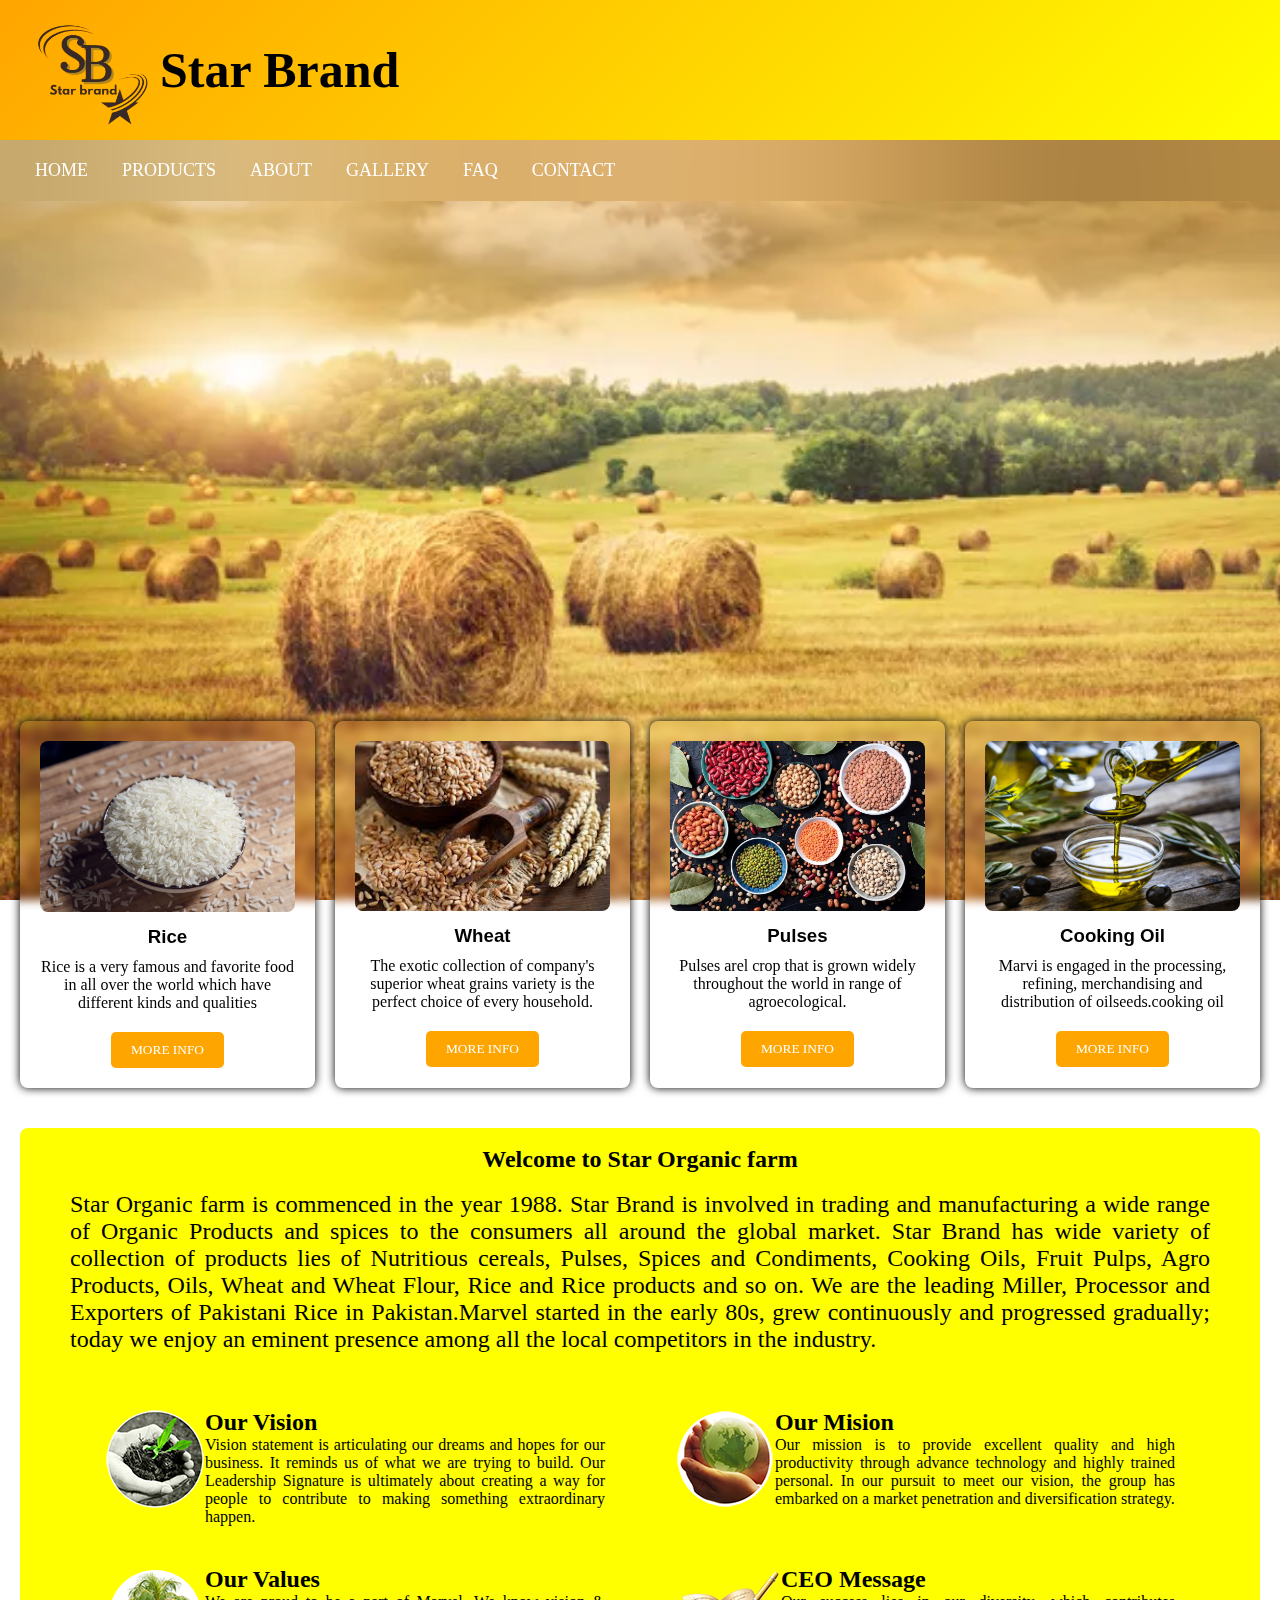
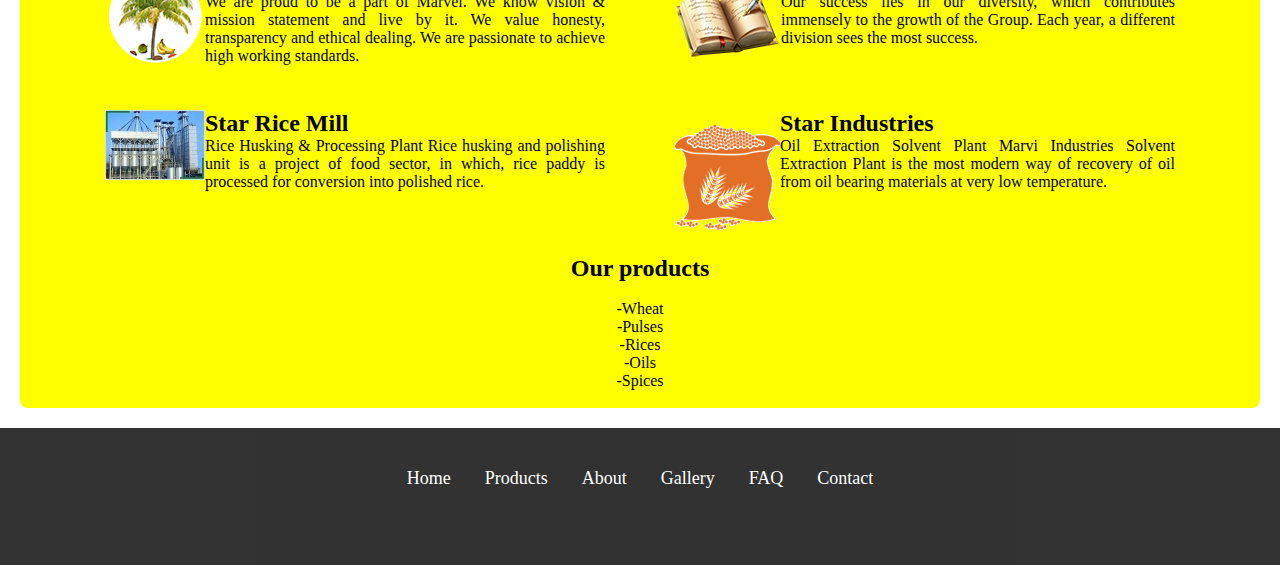
<file: star brand - Copy/index.html>
<!DOCTYPE html>
<html lang="en">

<head>
    <meta charset="UTF-8">
    <meta name="viewport" content="width=device-width, initial-scale=1.0">
    <title>Navbar with Logo</title>
    <link rel="stylesheet" href="styles.css">
</head>

<body>
    <!-- navbar start -->
    <header id="header">
        <nav class="navbar">
            <div class="logo">
                <img src="./img/WhatsApp_Image_2024-12-05_at_5.08.37_PM-removebg-preview.png" alt="logo"
                    class="logo-img">
                <span class="logo-name">Star Brand</span>
            </div>
            <div class="toggle-container">
                <input type="checkbox" id="toggle" class="toggle-input">
                <label for="toggle" id="toggle" class="toggle-label"></label>
            </div>
        </nav>
    </header>

    <!-- Sub navbar start -->
    <section class="sub-navbar">
        <div class="navbar-2">
            <a href="index.html">HOME</a>
            <div class="dropdown">
                <a href="product.html" id="prod-btn" onmouseover="onHover()" onmouseout="onHoverOut()"><span>PRODUCTS <i
                            class="fa-solid fa-caret-down"></i></span></a>
                <div class="dropdown-content">
                    <a href="dropdown/pulses.html">Pulses</a>
                    <a href="dropdown/spices.html">Spices</a>
                    <a href="dropdown/cooking oil.html">Cooking Oils</a>
                    <a href="dropdown/fruits.html">Fruit pulps</a>
                    <a href="dropdown/agro.html">Agro Products</a>
                    <a href="dropdown/wheats.html">Wheats</a>
                    <a href="dropdown/rice.html">Rise Products</a>
                    <a href="dropdown/cerals.html">Nutritious Cereals</a>
                </div>
            </div>
            <a href="about.html">ABOUT</a>
            <a href="gallery.html">GALLERY</a>
            <a href="faq.html">FAQ</a>
            <a href="contact.html">CONTACT</a>
        </div>
    </section>

    <!-- slider start -->

    <div class="slider-container">
        <div class="fade-slide">
            <img src="./img/Your paragraph text (7).png" alt="Our farm">
        </div>
        <div class="fade-slide">
            <img src="./img/Your paragraph text (4).png" alt="Leading Expoter">
        </div>
        <div class="fade-slide">
            <img src="./img/Your paragraph text (2).png" alt="Pulses">
        </div>
        <div class="fade-slide">
            <img src="./img/Your paragraph text (3).png" alt="Cone flour">
        </div>
        <div class="fade-slide">
            <img src="./img/Your paragraph text.png" alt="Fruit">
        </div>
        <div class="fade-slide">
            <img src="./img/Your paragraph text (5).png" alt="Cooking Oil">
        </div>
        <div class="fade-slide">
            <img src="./img/Your paragraph text (6).png" alt="Wheat">
        </div>
        <div class="fade-slide">
            <img src="./img/Your paragraph text (1).png" alt="Rice">
        </div>
    </div>

    <!-- Card start -->
    <div class="container">
        <div class="card">
            <img src="./img/GettyImages-1734160670-0157c2daf8e841d6a783b38aedc51aa8.jpg" alt="Rice">
            <h3>Rice</h3>
            <p>Rice is a very famous and favorite food in all over the world which have different kinds and qualities
            </p>
            <button class="btn">More info</button>
        </div>
        <div class="card">
            <img src="./img/images.jpg" alt="Wheat">
            <h3>Wheat</h3>
            <p>The exotic collection of company's superior wheat grains variety is the perfect choice of every
                household.</p>
            <button class="btn">More info</button>
        </div>
        <div class="card">
            <img src="./img/ImageForArticle_712_16449323718033258.webp" alt="Pulses">
            <h3>Pulses</h3>
            <p>
                Pulses arel crop that is grown widely throughout the world in range of agroecological.</p>
            <button class="btn">More info</button>
        </div>
        <div class="card">
            <img src="./img/gettyimages-1206682746.jpg" alt="Cooking Oil">
            <h3>Cooking Oil</h3>
            <p>Marvi is engaged in the processing, refining, merchandising and distribution of oilseeds.cooking oil</p>
            <button class="btn">More info</button>
        </div>
    </div>
    <section class="home-data">
        <br>
        <h2 class="home-h2-1">Welcome to Star Organic farm</h2>
        <br>
        <p class="home-p-1">Star Organic farm is commenced in the year 1988. Star Brand is involved in trading and
            manufacturing a wide
            range of Organic Products and spices to the consumers all around the global market. Star Brand has wide
            variety of collection of products lies of Nutritious cereals, Pulses, Spices and Condiments, Cooking Oils,
            Fruit Pulps, Agro Products, Oils, Wheat and Wheat Flour, Rice and Rice products and so on.

            We are the leading Miller, Processor and Exporters of Pakistani Rice in Pakistan.Marvel started in the early
            80s, grew continuously and progressed gradually; today we enjoy an eminent presence among all the local
            competitors in the industry.</p>
        <br><br>
        <div class="our-main">
            <div class="our-vision">
                <div class="our-vision-img">
                    <img src="img/Untitled-1.png" alt="Our Vision">
                </div>
                <div class="our-vision-data">
                    <h2>Our Vision</h2>
                    <p>Vision statement is articulating our dreams and hopes for our business. It reminds us of what
                        we are trying to build. Our Leadership Signature is ultimately about creating a way for
                        people to contribute to making something extraordinary happen.</p>
                </div>
            </div>
            <div class="our-mision">
                <div class="our-mision-img">
                    <img src="img/Untitled-2.png" alt="Our Mision">
                </div>
                <div class="our-mision-data">
                    <h2>Our Mision</h2>
                    <p>Our mission is to provide excellent quality and high productivity through advance technology
                        and
                        highly
                        trained personal. In our pursuit to meet our vision, the group has embarked on a market
                        penetration
                        and
                        diversification strategy.</p>
                </div>
            </div>
        </div>
        <div class="our-main">
            <div class="our-vision">
                <div class="our-vision-img">
                    <img src="img/Untitled-3.png" alt="coconut tree">
                </div>
                <div class="our-vision-data">
                    <h2>Our Values</h2>
                    <p>We are proud to be a part of Marvel. We know vision & mission statement and live by it. We value
                        honesty, transparency and ethical dealing. We are passionate to achieve high working standards.
                    </p>
                </div>
            </div>
            <div class="our-mision">
                <div class="our-mision-img">
                    <img src="img/Creative-Writing.png" alt="open book">
                </div>
                <div class="our-mision-data">
                    <h2>CEO Message</h2>
                    <p>Our success lies in our diversity, which contributes immensely to the growth of the Group. Each
                        year, a different division sees the most success.</p>
                </div>
            </div>
        </div>
        <div class="our-main">
            <div class="our-vision">
                <div class="our-vision-img">
                    <img src="img/rice mills.jpg" alt="rice mill">
                </div>
                <div class="our-vision-data">
                    <h2>Star Rice Mill</h2>
                    <p>Rice Husking & Processing Plant
                        Rice husking and polishing unit is a project of food sector, in which, rice paddy is processed
                        for conversion into polished rice.</p>
                </div>
            </div>
            <div class="our-mision">
                <div class="our-mision-img">
                    <img src="img/bori.gif" alt="flour">
                </div>
                <div class="our-mision-data">
                    <h2>Star Industries</h2>
                    <p>Oil Extraction Solvent Plant
                        Marvi Industries Solvent Extraction Plant is the most modern way of recovery of oil from oil
                        bearing materials at very low temperature.
                    </p>
                </div>
            </div>
        </div>
        <div class="home-product">
            <h2>Our products</h2>
            <p>&nbsp;</p>
            <p>-Wheat</p>
            <p>-Pulses</p>
            <p>-Rices</p>
            <p>-Oils</p>
            <p>-Spices</p>
            <p>&nbsp;</p>
        </div>
    </section>
    <!--Footer start  -->
    <footer class="footer">
        <div class="footer-links">
            <a href="index.html" class="footer-link">Home</a>
            <a href="product.html" class="footer-link">Products</a>
            <a href="about.html" class="footer-link">About</a>
            <a href="gallery.html" class="footer-link">Gallery</a>
            <a href="faq.html" class="footer-link">FAQ</a>
            <a href="contact.html" class="footer-link">Contact</a>
        </div>
        <p class="footer-text">© Copyright 1988-2024, Star Organic Farm. Star Brand is a registered trademark. All
            rights reserved
        </p>
    </footer>

    <script src="./script.js"></script>
</body>

</html>
</file>
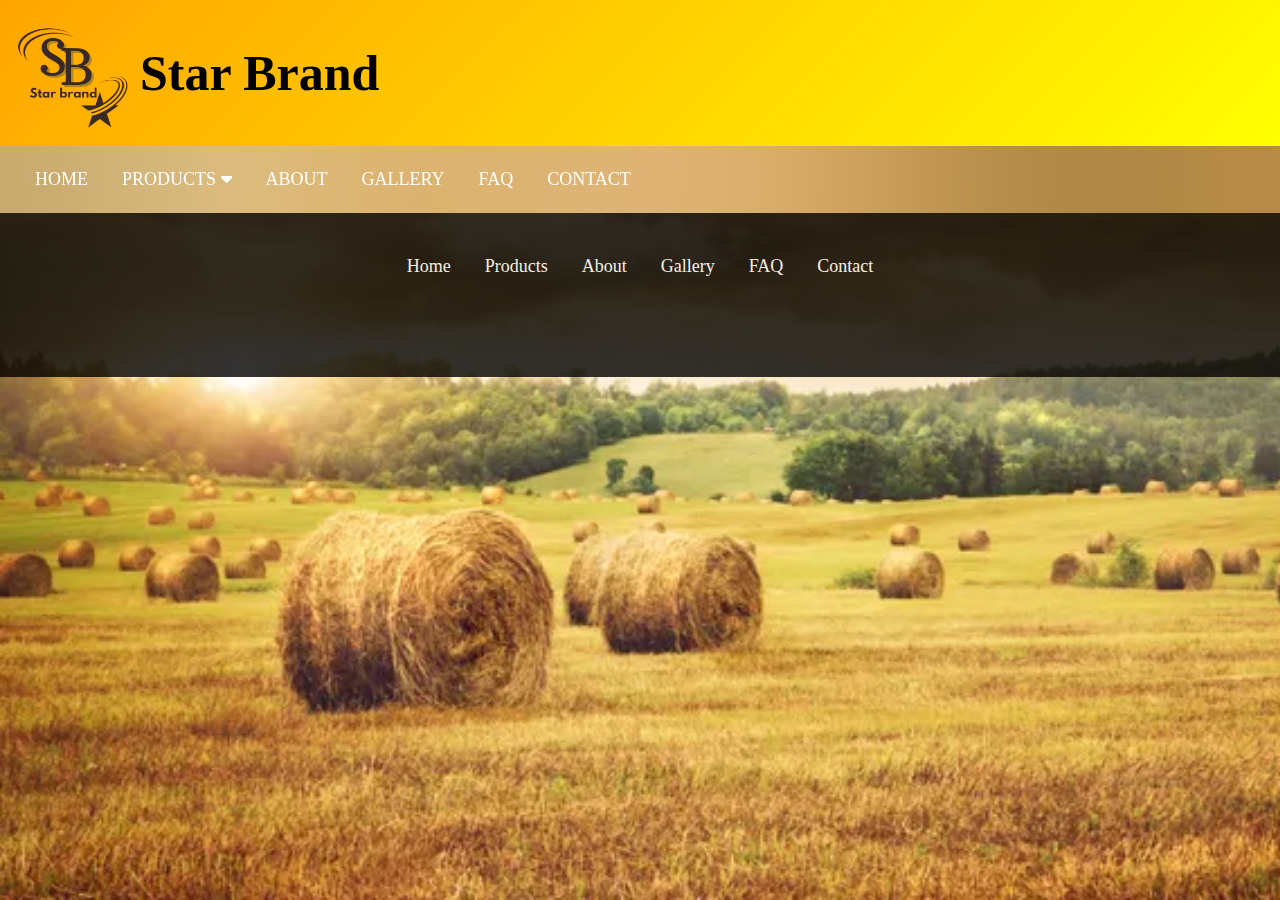
<file: star brand - Copy/about.html>
<!doctype html>
<html lang="en">

<head>
  <meta charset="utf-8">
  <meta name="viewport" content="width=device-width, initial-scale=1">
  <title>Bootstrap demo</title>
  <link rel="stylesheet" href="styles.css">
  <link href="https://cdn.jsdelivr.net/npm/bootstrap@5.3.3/dist/css/bootstrap.min.css" rel="stylesheet"
    integrity="sha384-QWTKZyjpPEjISv5WaRU9OFeRpok6YctnYmDr5pNlyT2bRjXh0JMhjY6hW+ALEwIH" crossorigin="anonymous">
  <link rel="stylesheet" href="https://cdnjs.cloudflare.com/ajax/libs/font-awesome/6.7.2/css/all.min.css"
    integrity="sha512-Evv84Mr4kqVGRNSgIGL/F/aIDqQb7xQ2vcrdIwxfjThSH8CSR7PBEakCr51Ck+w+/U6swU2Im1vVX0SVk9ABhg=="
    crossorigin="anonymous" referrerpolicy="no-referrer" />
</head>

<body>
  <div class="main-container">
    <!-- navbar start -->
    <header id="header">
      <nav class="navbar">
        <div class="logo">
          <img src="./img/WhatsApp_Image_2024-12-05_at_5.08.37_PM-removebg-preview.png" alt="logo" class="logo-img">
          <span class="logo-name">Star Brand</span>
        </div>
      </nav>
    </header>

    <!-- Sub navbar start -->
    <section class="sub-navbar">
      <div class="navbar-2">
        <a href="index.html">HOME</a>
        <div class="dropdown">
          <a href="product.html" id="prod-btn" onmouseover="onHover()" onmouseout="onHoverOut()"><span>PRODUCTS <i
                class="fa-solid fa-caret-down"></i></span></a>
          <div class="dropdown-content">
            <a href="dropdown/pulses.html">Pulses</a>
            <a href="dropdown/spices.html">Spices</a>
            <a href="dropdown/cooking oil.html">Cooking Oils</a>
            <a href="dropdown/fruits.html">Fruit pulps</a>
            <a href="dropdown/agro.html">Agro Products</a>
            <a href="dropdown/wheats.html">Wheats</a>
            <a href="dropdown/rice.html">Rise Products</a>
            <a href="dropdown/cerals.html">Nutritious Cereals</a>
          </div>
        </div>
        <a href="about.html">ABOUT</a>
        <a href="gallery.html">GALLERY</a>
        <a href="faq.html">FAQ</a>
        <a href="contact.html">CONTACT</a>
      </div>
    </section>

    <!--Footer start  -->
    <footer class="footer">
      <div class="footer-links">
        <a href="index.html" class="footer-link">Home</a>
        <a href="product.html" class="footer-link">Products</a>
        <a href="about.html" class="footer-link">About</a>
        <a href="gallery.html" class="footer-link">Gallery</a>
        <a href="faq.html" class="footer-link">FAQ</a>
        <a href="contact.html" class="footer-link">Contact</a>
      </div>
      <p class="footer-text">© Copyright 1988-2024, Star Organic Farm. Star Brand is a registered trademark. All rights
        reserved
      </p>
    </footer>

    <script src="./script.js"></script>
</body>

</html>
</file>
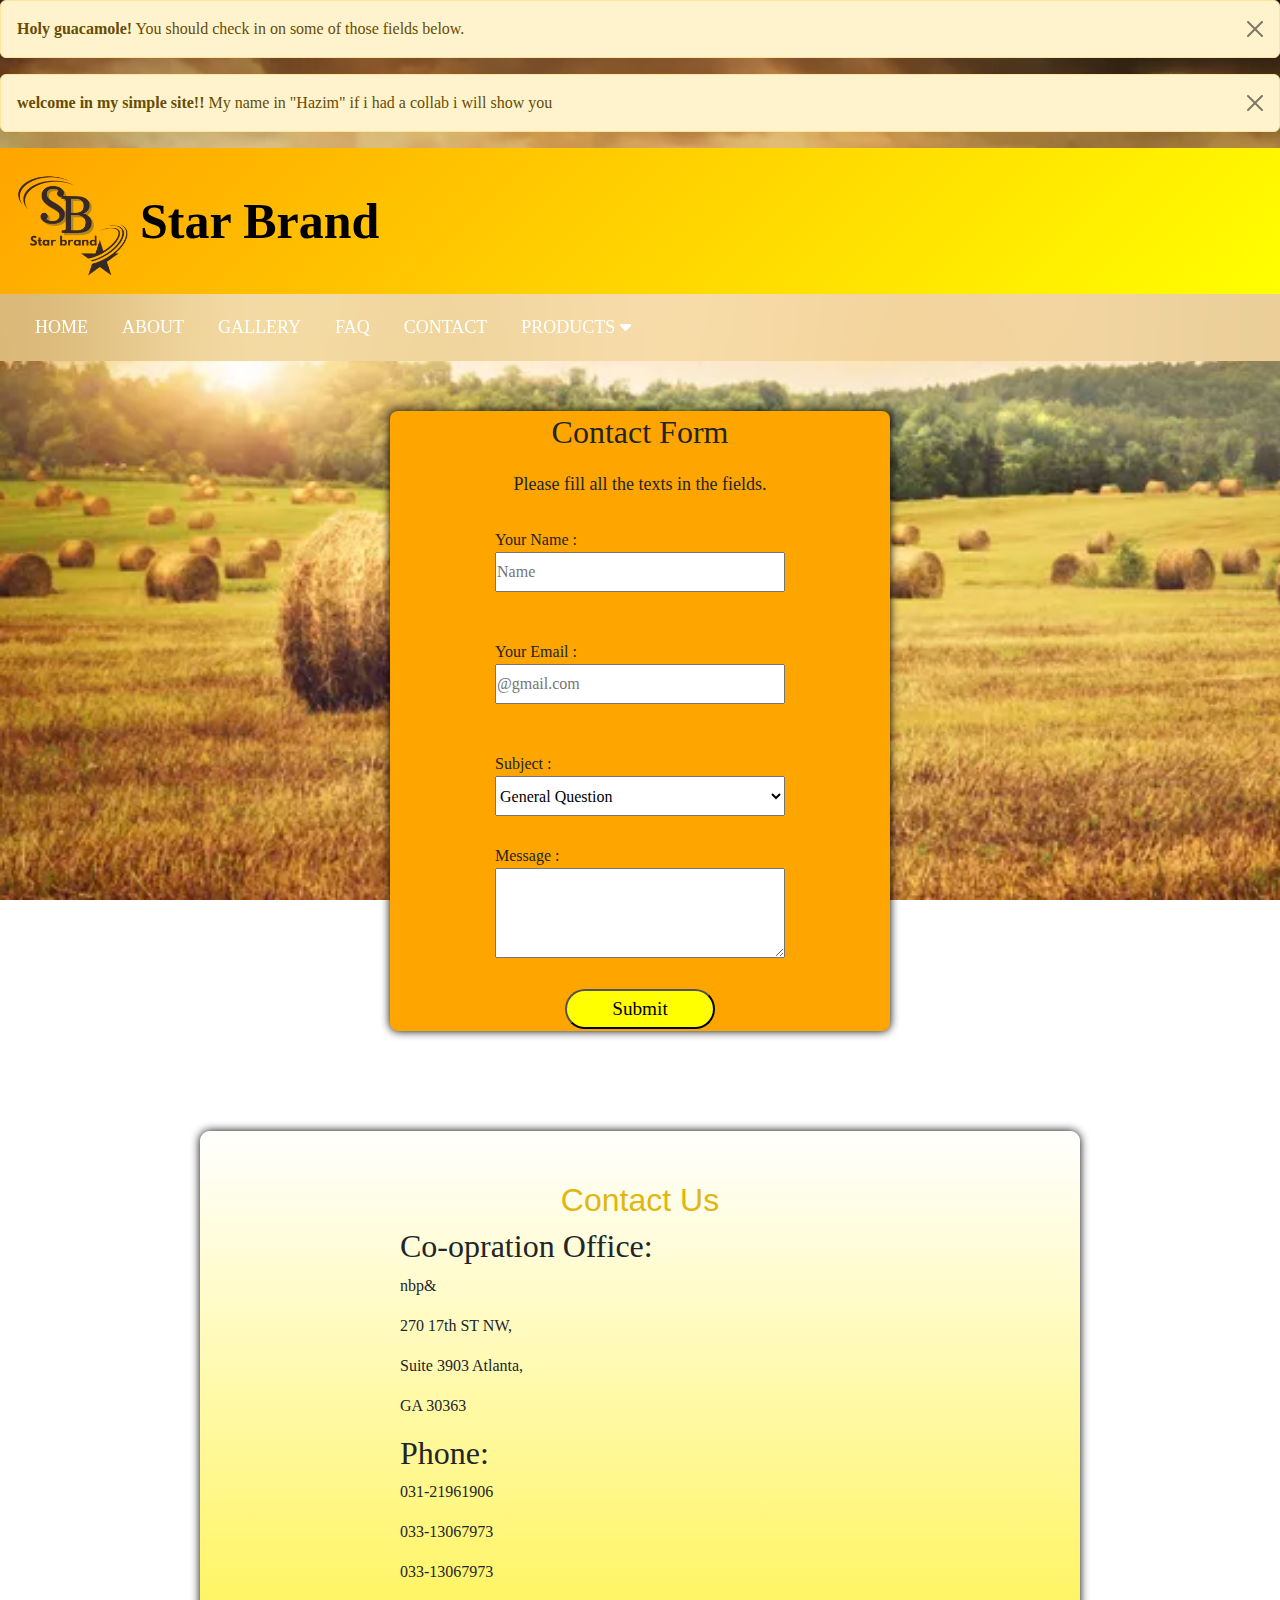
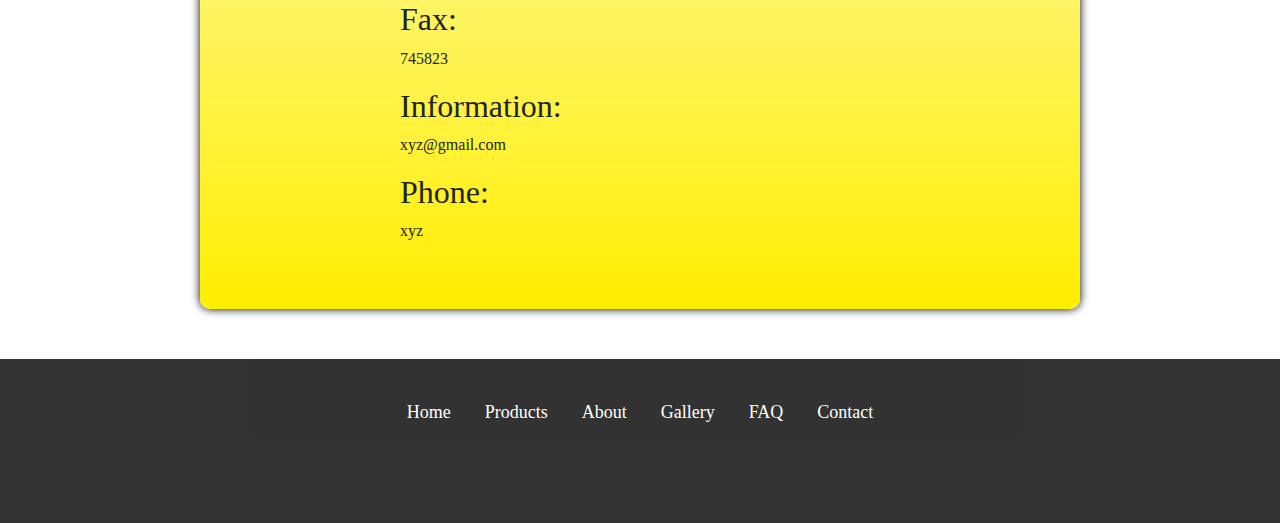
<file: star brand - Copy/contact.html>
<!DOCTYPE html>
<html lang="en">

<head>
  <meta charset="UTF-8">
  <meta name="viewport" content="width=device-width, initial-scale=1.0">
  <title>Navbar with Logo</title>
  <link rel="stylesheet" href="styles.css">
  <link href="https://cdn.jsdelivr.net/npm/bootstrap@5.3.3/dist/css/bootstrap.min.css" rel="stylesheet" integrity="sha384-QWTKZyjpPEjISv5WaRU9OFeRpok6YctnYmDr5pNlyT2bRjXh0JMhjY6hW+ALEwIH" crossorigin="anonymous">
  <link rel="stylesheet" href="https://cdnjs.cloudflare.com/ajax/libs/font-awesome/6.7.2/css/all.min.css"
    integrity="sha512-Evv84Mr4kqVGRNSgIGL/F/aIDqQb7xQ2vcrdIwxfjThSH8CSR7PBEakCr51Ck+w+/U6swU2Im1vVX0SVk9ABhg=="
    crossorigin="anonymous" referrerpolicy="no-referrer" />
</head>


<div
  class="alert alert-warning alert-dismissible fade show"
  role="alert"
>
  <button
    type="button"
    class="btn-close"
    data-bs-dismiss="alert"
    aria-label="Close"
  ></button>

  <strong>Holy guacamole!</strong> You should check in on some of
  those fields below.
</div>


<div class="alert alert-warning alert-dismissible fade show" role="alert">
  <button type="button" class="btn-close" data-bs-dismiss="alert" aria-label="Close"></button>

  <strong>welcome in my simple site!!</strong>

  My name in "Hazim" if i had a collab i will show you
</div>

<body>
  <!-- navbar start -->
  <header id="header">
    <nav class="navbar">
      <div class="logo">
        <img src="./img/WhatsApp_Image_2024-12-05_at_5.08.37_PM-removebg-preview.png" alt="logo" class="logo-img">
        <span class="logo-name">Star Brand</span>
      </div>
      <div class="toggle-container">
        <input type="checkbox" id="toggle" class="toggle-input">
        <label for="toggle" id="toggle" class="toggle-label"></label>
      </div>
    </nav>
  </header>

  <!-- Sub navbar start -->
  <section class="sub-navbar">
    <div class="navbar-2">
      <a href="index.html">HOME</a>
      <a href="about.html">ABOUT</a>
      <a href="gallery.html">GALLERY</a>
      <a href="faq.html">FAQ</a>
      <a href="contact.html">CONTACT</a>
      <div class="dropdown">
        <a href="product.html" id="prod-btn" onmouseover="onHover()" onmouseout="onHoverOut()"><span>PRODUCTS <i
              class="fa-solid fa-caret-down"></i></span></a>
        <div class="dropdown-content">
          <a href="cooking oil.html">Cooking Oils</a>
          <a href="dry fruit.html">Dry Fruits</a>
          <a href="agro.html">Agro Products</a>
          <a href="rice.html">Rise Products</a>
          <a href="cereals.html">Nutritious Cereals</a>
          <a href="fruit.html">Fruits</a>
          <a href="pulses.html">Pulses</a>
          <a href="spices.html">Spices</a>
          <a href="wheat.html">Wheats</a>
          <a href="condiments.html">Condiments</a>
          <a href="flour.html">Flour</a>
          <a href="oil.html">Oils</a>
        </div>
      </div>
    </div>
  </section>








  <!--contact start-->
  <section class="main-contact-work">
    <section class="contact-work">
      <div class="form-name">
        <div class="contact-input">
          <div class="contact-heading">
            <h1 class="head">Contact Form</h1>
            <p>Please fill all the texts in the fields.
            </p>
          </div>
          <div class="cont-form">
            <form>
              <div class="names">
                <label for="">Your Name :</label>
                <input type="" placeholder="Name" name="" id="">
              </div>
              <br><br>
              <div class="gmails">
                <label for="">Your Email :</label>
                <input type="email" required placeholder="@gmail.com">
              </div>
              <br><br>
              <div class="subjects">
                <label for="">Subject :</label>
                <select id="information">
                  <option value="General Question">General Question</option>
                  <option value="Personal Question">Personal Question</option>
                  <option value="Information">Information</option>
                </select>
                <br><br>
              </div>
              <div class="messages">
                <label for="">Message :</label>
                <textarea name="" id=""></textarea>
              </div>
              <br>
              <div class="submit">
                <button type="submit">Submit</button>
              </div>
            </form>
          </div>
        </div>
      </div>
    </section>
  </section>


  <section class="section-contact-us">
    <h1>Contact Us</h1>
    <div class="contact-main">
      <div class="contact-us">
        <h2>Co-opration Office:</h2>
        <p>nbp&</p>
        <p>270 17th ST NW,</p>
        <p>Suite 3903 Atlanta,</p>
        <p>GA 30363</p>

        <h2>Phone:</h2>
        <p>031-21961906</p>
        <p>033-13067973</p>
        <p>033-13067973</p>

        <h2>Fax:</h2>
        <p>745823</p>

        <h2>Information:</h2>
        <p>xyz@gmail.com</p>

        <h2>Phone:</h2>
        <p>xyz </p>
      </div>
      <div class="mapswrapper"><iframe loading="lazy" allowfullscreen
          src="https://www.google.com/maps/embed/v1/place?key=AIzaSyBFw0Qbyq9zTFTd-tUY6dZWTgaQzuU17R8&q=aptech%20metro%20star%20gate&zoom=10&maptype=roadmap"></iframe><a
          href="https://taxinstructions.net/form-1040/"> 1040 instructions</a>
      </div>
    </div>
  </section>
  <!--contact end-->

  <!--Footer start  -->
  <footer class="footer">
    <div class="footer-links">
      <a href="index.html" class="footer-link">Home</a>
      <a href="product.html" class="footer-link">Products</a>
      <a href="about.html" class="footer-link">About</a>
      <a href="gallery.html" class="footer-link">Gallery</a>
      <a href="faq.html" class="footer-link">FAQ</a>
      <a href="contact.html" class="footer-link">Contact</a>
    </div>
    <p class="footer-text">© Copyright 1988-2024, Star Organic Farm. Star Brand is a registered trademark. All rights
      reserved
    </p>
  </footer>

  <script src="./script.js"></script>
  <script src="https://cdn.jsdelivr.net/npm/bootstrap@5.3.3/dist/js/bootstrap.bundle.min.js" integrity="sha384-YvpcrYf0tY3lHB60NNkmXc5s9fDVZLESaAA55NDzOxhy9GkcIdslK1eN7N6jIeHz" crossorigin="anonymous"></script>
</body>

</html>
</file>
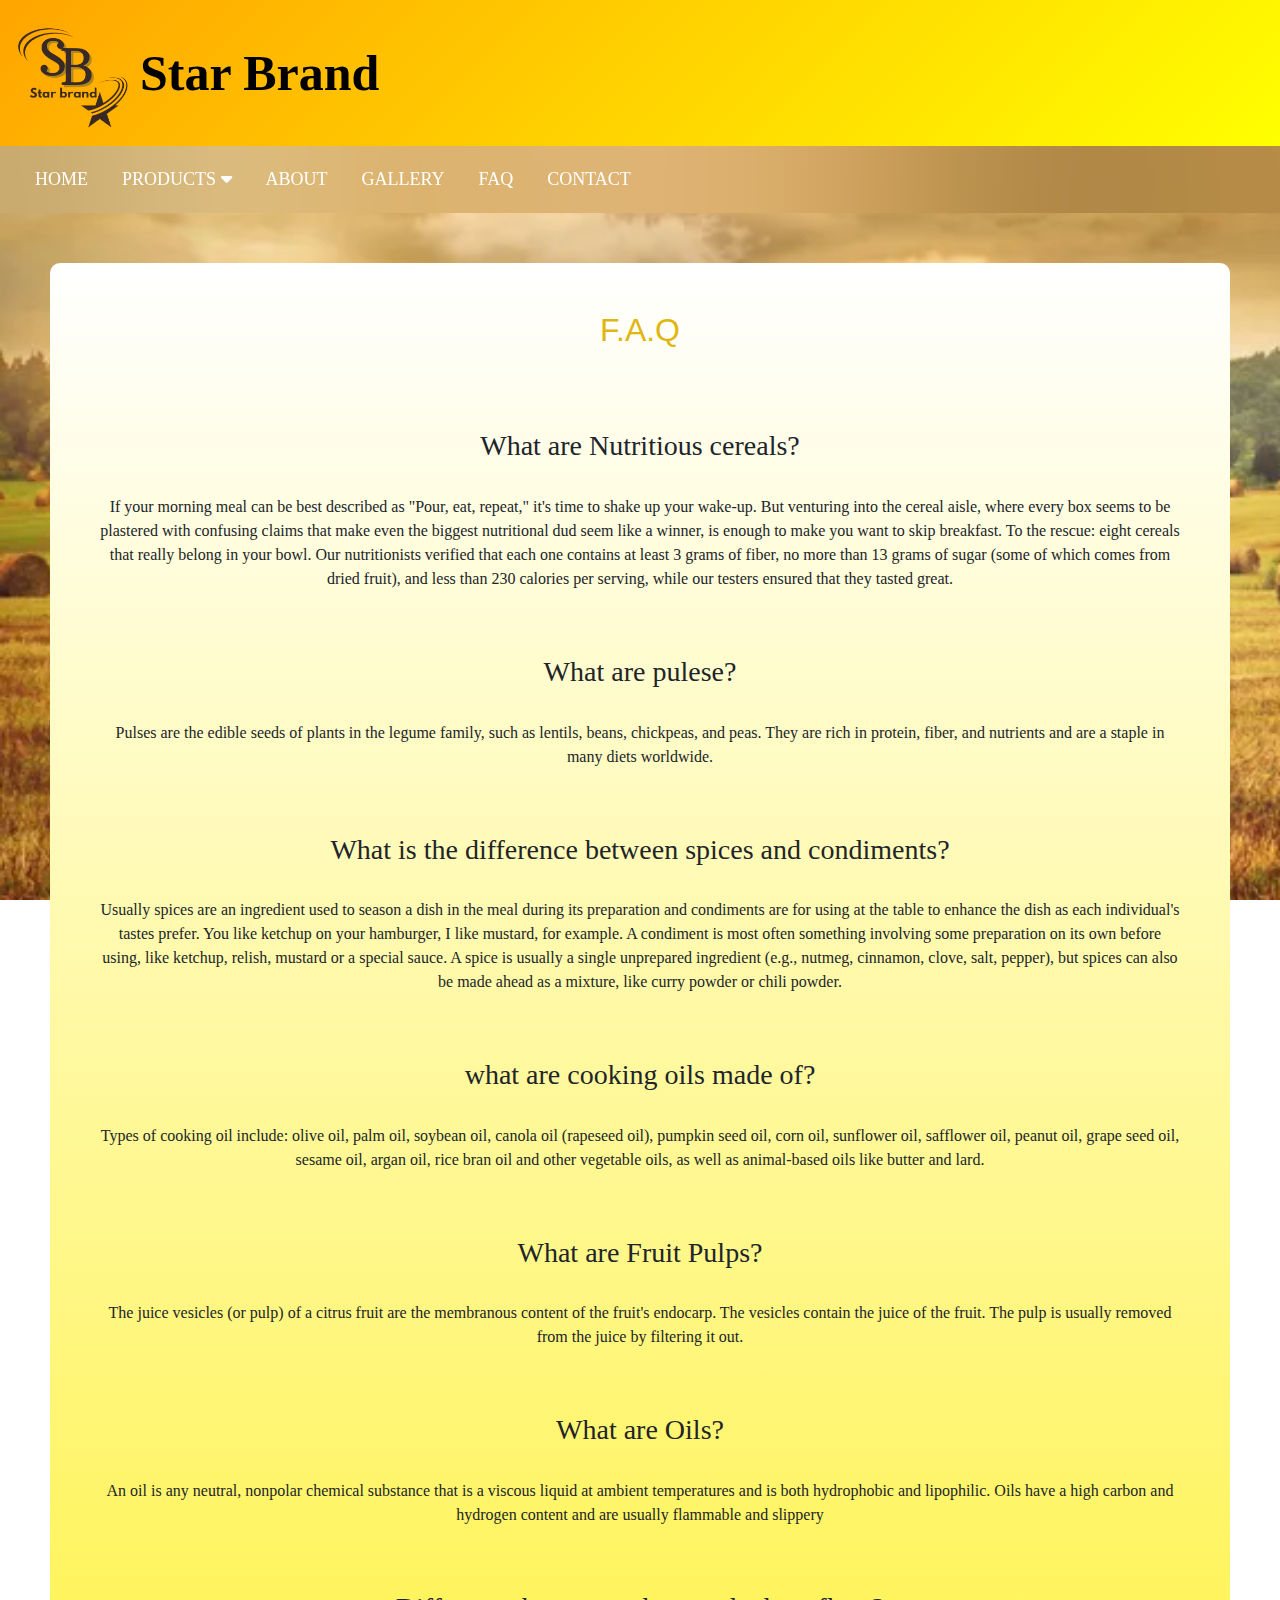
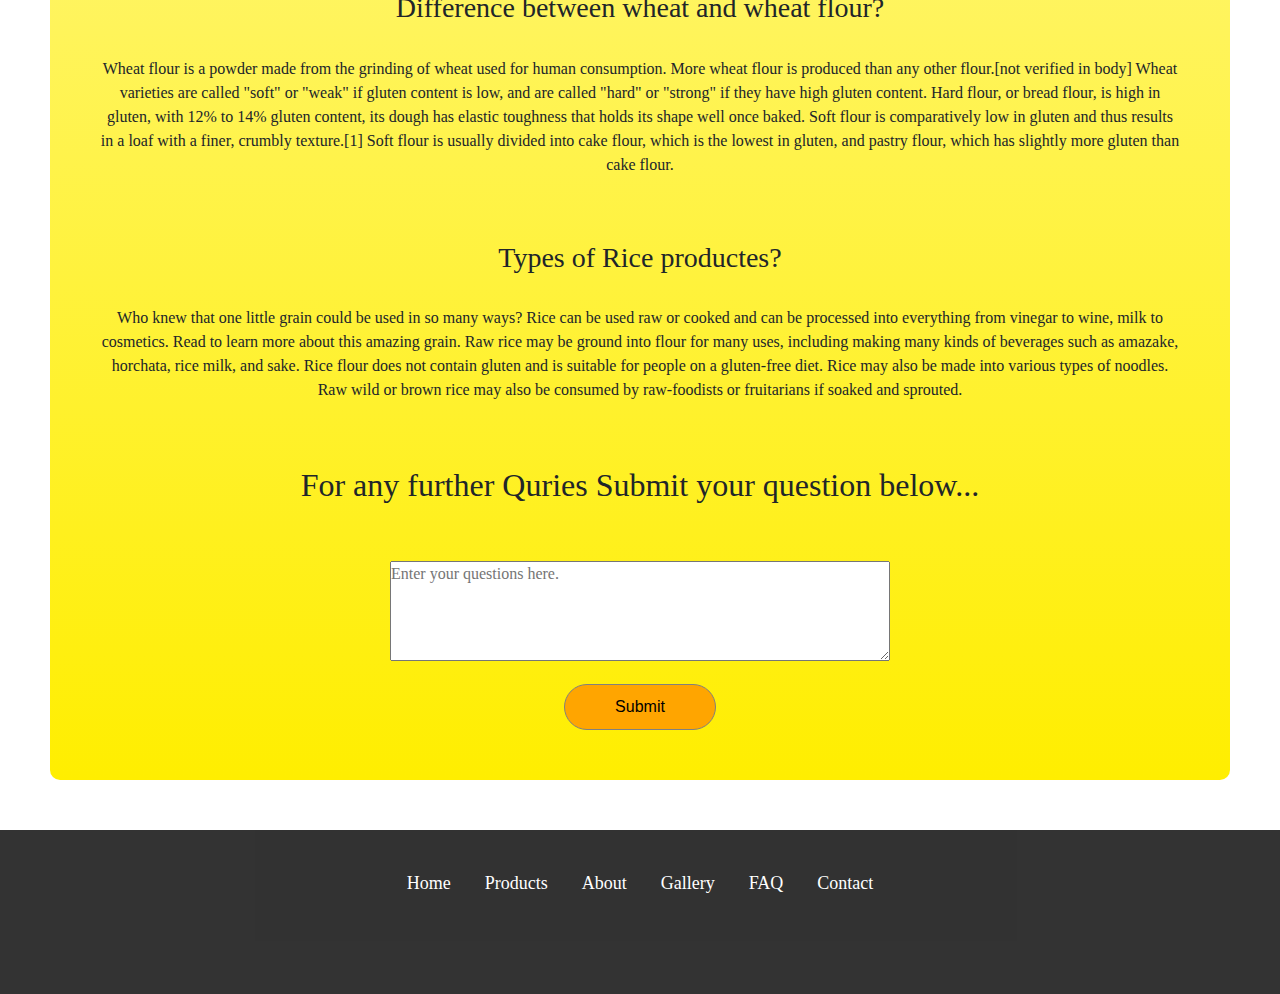
<file: star brand - Copy/faq.html>
<!doctype html>
<html lang="en">

<head>
  <meta charset="utf-8">
  <meta name="viewport" content="width=device-width, initial-scale=1">
  <title>Bootstrap demo</title>
  <link rel="stylesheet" href="styles.css">
  <link href="https://cdn.jsdelivr.net/npm/bootstrap@5.3.3/dist/css/bootstrap.min.css" rel="stylesheet"
    integrity="sha384-QWTKZyjpPEjISv5WaRU9OFeRpok6YctnYmDr5pNlyT2bRjXh0JMhjY6hW+ALEwIH" crossorigin="anonymous">
  <link rel="stylesheet" href="https://cdnjs.cloudflare.com/ajax/libs/font-awesome/6.7.2/css/all.min.css"
    integrity="sha512-Evv84Mr4kqVGRNSgIGL/F/aIDqQb7xQ2vcrdIwxfjThSH8CSR7PBEakCr51Ck+w+/U6swU2Im1vVX0SVk9ABhg=="
    crossorigin="anonymous" referrerpolicy="no-referrer" />
</head>

<body>
  <div class="main-container">
    <!-- navbar start -->
    <header id="header">
      <nav class="navbar">
        <div class="logo">
          <img src="./img/WhatsApp_Image_2024-12-05_at_5.08.37_PM-removebg-preview.png" alt="logo" class="logo-img">
          <span class="logo-name">Star Brand</span>
        </div>
      </nav>
    </header>

    <!-- Sub navbar start -->
    <section class="sub-navbar">
      <div class="navbar-2">
        <a href="index.html">HOME</a>
        <div class="dropdown">
          <a href="product.html" id="prod-btn" onmouseover="onHover()" onmouseout="onHoverOut()"><span>PRODUCTS <i
                class="fa-solid fa-caret-down"></i></span></a>
          <div class="dropdown-content">
            <a href="dropdown/pulses.html">Pulses</a>
            <a href="dropdown/spices.html">Spices</a>
            <a href="dropdown/cooking oil.html">Cooking Oils</a>
            <a href="dropdown/fruits.html">Fruit pulps</a>
            <a href="dropdown/agro.html">Agro Products</a>
            <a href="dropdown/wheats.html">Wheats</a>
            <a href="dropdown/rice.html">Rise Products</a>
            <a href="dropdown/cerals.html">Nutritious Cereals</a>
          </div>
        </div>
        <a href="about.html">ABOUT</a>
        <a href="gallery.html">GALLERY</a>
        <a href="faq.html">FAQ</a>
        <a href="contact.html">CONTACT</a>
      </div>
    </section>
    <section class="sectionFAQ">
      <br>
      <br>
      <h1 class="h1FAQ">F.A.Q</h1>
      <br><br><br>
      <h3>What are Nutritious cereals?</h3>
      <br>
      <p class="p1">If your morning meal can be best described as "Pour, eat, repeat," it's time to shake up your
        wake-up. But
        venturing into the cereal aisle, where every box seems to be plastered with confusing claims that make even the
        biggest nutritional dud seem like a winner, is enough to make you want to skip breakfast. To the rescue: eight
        cereals that really belong in your bowl. Our nutritionists verified that each one contains at least 3 grams of
        fiber, no more than 13 grams of sugar (some of which comes from dried fruit), and less than 230 calories per
        serving, while our testers ensured that they tasted great.</p>
      <br><br>
      <h3>What are pulese?</h3>
      <br>
      <p class="p1">Pulses are the edible seeds of plants in the legume family, such as lentils, beans, chickpeas, and
        peas. They
        are rich in protein, fiber, and nutrients and are a staple in many diets worldwide.</p>
      <br><br>
      <h3>What is the difference between spices and condiments?</h3>
      <br>
      <p class="p1"> Usually spices are an ingredient used to season a dish in the meal during its preparation and
        condiments are
        for using at the table to enhance the dish as each individual's tastes prefer. You like ketchup on your
        hamburger, I like mustard, for example. A condiment is most often something involving some preparation on its
        own before using, like ketchup, relish, mustard or a special sauce. A spice is usually a single unprepared
        ingredient (e.g., nutmeg, cinnamon, clove, salt, pepper), but spices can also be made ahead as a mixture, like
        curry powder or chili powder.</p>
      <br><br>
      <h3>what are cooking oils made of?</h3>
      <br>
      <p class="p1">Types of cooking oil include: olive oil, palm oil, soybean oil, canola oil (rapeseed oil), pumpkin
        seed oil,
        corn oil, sunflower oil, safflower oil, peanut oil, grape seed oil, sesame oil, argan oil, rice bran oil and
        other vegetable oils, as well as animal-based oils like butter and lard.</p>
      <br><br>
      <h3>What are Fruit Pulps?</h3>
      <br>
      <p class="p1">The juice vesicles (or pulp) of a citrus fruit are the membranous content of the fruit's endocarp.
        The vesicles
        contain the juice of the fruit. The pulp is usually removed from the juice by filtering it out.
      </p>
      <br><br>
      <h3>What are Oils?</h3>
      <br>
      <p class="p1">An oil is any neutral, nonpolar chemical substance that is a viscous liquid at ambient temperatures
        and is both hydrophobic and lipophilic. Oils have a high carbon and hydrogen content and are usually flammable
        and slippery</p>
      <br><br>
      <h3>Difference between wheat and wheat flour?</h3>
      <br>
      <p class="p1">Wheat flour is a powder made from the grinding of wheat used for human consumption. More wheat flour
        is produced than any other flour.[not verified in body] Wheat varieties are called "soft" or "weak" if gluten
        content is low, and are called "hard" or "strong" if they have high gluten content. Hard flour, or bread flour,
        is high in gluten, with 12% to 14% gluten content, its dough has elastic toughness that holds its shape well
        once baked. Soft flour is comparatively low in gluten and thus results in a loaf with a finer, crumbly
        texture.[1] Soft flour is usually divided into cake flour, which is the lowest in gluten, and pastry flour,
        which has slightly more gluten than cake flour.</p>
      <br><br>
      <h3>Types of Rice productes?</h3>
      <br>
      <p class="p1"> Who knew that one little grain could be used in so many ways? Rice can be used raw or cooked and
        can be processed into everything from vinegar to wine, milk to cosmetics. Read to learn more about this amazing
        grain. Raw rice may be ground into flour for many uses, including making many kinds of beverages such as
        amazake, horchata, rice milk, and sake. Rice flour does not contain gluten and is suitable for people on a
        gluten-free diet. Rice may also be made into various types of noodles. Raw wild or brown rice may also be
        consumed by raw-foodists or fruitarians if soaked and sprouted.</p>
      <br><br>
      <h2 class="h2FAQ">For any further Quries Submit your question below...</h2>
      <br><br>
      <textarea name="" placeholder="Enter your questions here." id="" class="textarea"></textarea>
      <br>
      <button type="submit" id="submit" spellcheck="true" class="submit-btn">Submit</button>

    </section>

    <!--Footer start  -->
    <footer class="footer">
      <div class="footer-links">
        <a href="index.html" class="footer-link">Home</a>
        <a href="product.html" class="footer-link">Products</a>
        <a href="about.html" class="footer-link">About</a>
        <a href="gallery.html" class="footer-link">Gallery</a>
        <a href="faq.html" class="footer-link">FAQ</a>
        <a href="contact.html" class="footer-link">Contact</a>
      </div>
      <p class="footer-text">© Copyright 1988-2024, Star Organic Farm. Star Brand is a registered trademark. All rights
        reserved
      </p>
    </footer>

    <script src="./script.js"></script>
</body>

</html>
</file>
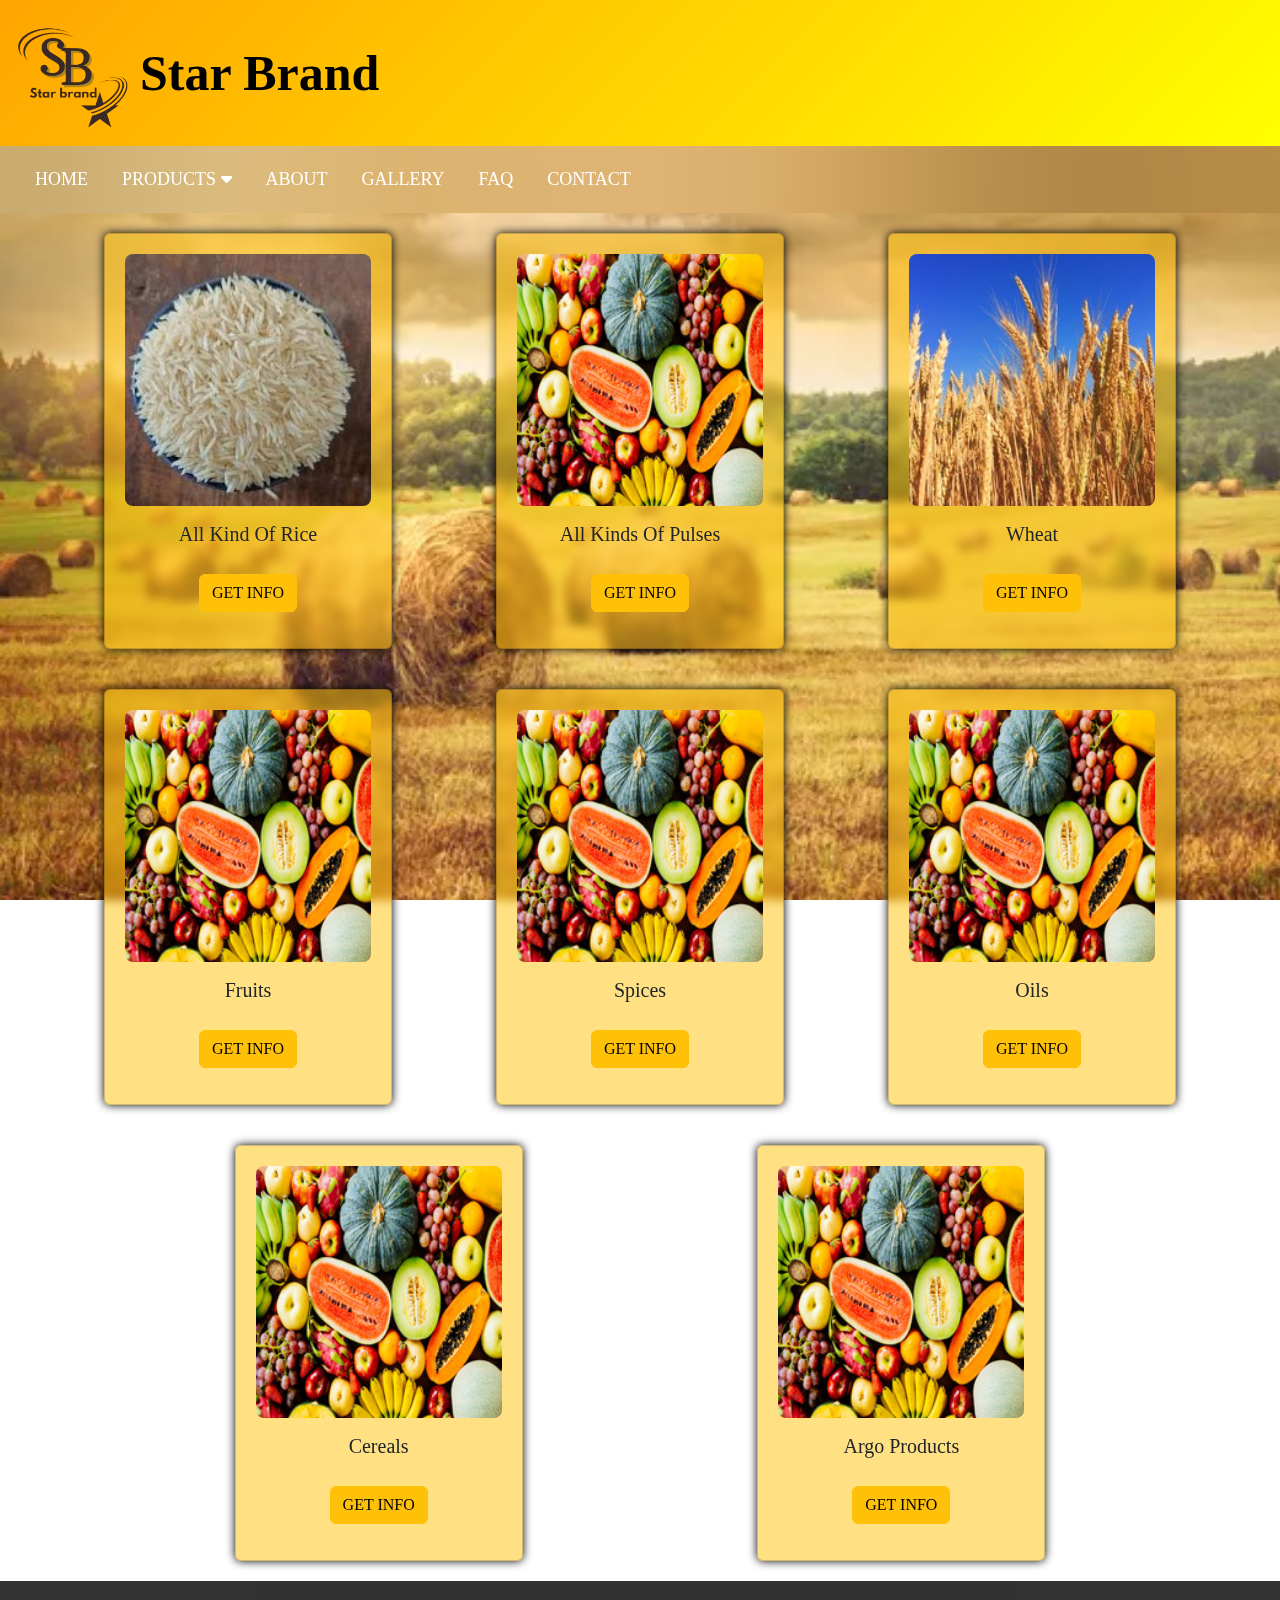
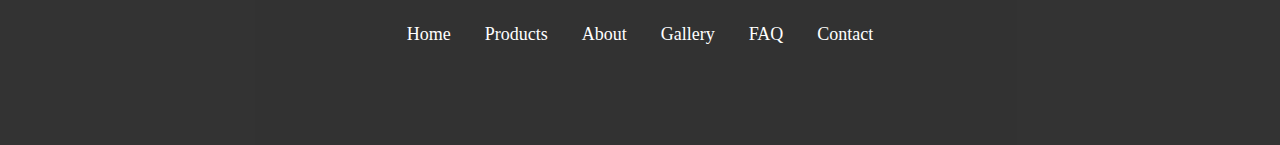
<file: star brand - Copy/product.html>
<!doctype html>
<html lang="en">

<head>
  <meta charset="utf-8">
  <meta name="viewport" content="width=device-width, initial-scale=1">
  <title>Bootstrap demo</title>
  <link rel="stylesheet" href="styles.css">
  <link href="https://cdn.jsdelivr.net/npm/bootstrap@5.3.3/dist/css/bootstrap.min.css" rel="stylesheet"
    integrity="sha384-QWTKZyjpPEjISv5WaRU9OFeRpok6YctnYmDr5pNlyT2bRjXh0JMhjY6hW+ALEwIH" crossorigin="anonymous">
  <link rel="stylesheet" href="https://cdnjs.cloudflare.com/ajax/libs/font-awesome/6.7.2/css/all.min.css"
    integrity="sha512-Evv84Mr4kqVGRNSgIGL/F/aIDqQb7xQ2vcrdIwxfjThSH8CSR7PBEakCr51Ck+w+/U6swU2Im1vVX0SVk9ABhg=="
    crossorigin="anonymous" referrerpolicy="no-referrer" />
</head>

<body>
  <div class="main-container">
    <!-- navbar start -->
    <header id="header">
      <nav class="navbar">
        <div class="logo">
          <img src="./img/WhatsApp_Image_2024-12-05_at_5.08.37_PM-removebg-preview.png" alt="logo" class="logo-img">
          <span class="logo-name">Star Brand</span>
        </div>
      </nav>
    </header>

    <!-- Sub navbar start -->
    <section class="sub-navbar">
      <div class="navbar-2">
        <a href="index.html">HOME</a>
        <div class="dropdown">
          <a href="product.html" id="prod-btn" onmouseover="onHover()" onmouseout="onHoverOut()"><span>PRODUCTS <i
                class="fa-solid fa-caret-down"></i></span></a>
          <div class="dropdown-content">
            <a href="dropdown/pulses.html">Pulses</a>
            <a href="dropdown/spices.html">Spices</a>
            <a href="dropdown/cooking oil.html">Cooking Oils</a>
            <a href="dropdown/fruits.html">Fruit pulps</a>
            <a href="dropdown/agro.html">Agro Products</a>
            <a href="dropdown/wheats.html">Wheats</a>
            <a href="dropdown/rice.html">Rise Products</a>
            <a href="dropdown/cerals.html">Nutritious Cereals</a>
          </div>
        </div>
        <a href="about.html">ABOUT</a>
        <a href="gallery.html">GALLERY</a>
        <a href="faq.html">FAQ</a>
        <a href="contact.html">CONTACT</a>
      </div>
    </section>

    <!-- ========== Start product card ========== -->


    <section class="product">
      <section class="product-card">
        <div class="cardi card bg-opacity-50  bg-warning " style="width: 18rem;">
          <img src="img/rice pro card.jpg" class="card-img-top " alt="...">
          <div class="card-body">
            <h5 class="card-title">All Kind Of Rice</h5>
            <a href="#" class="probtn btn btn-warning ">Get Info</a>
          </div>
        </div>
        <div class="card bg-opacity-50 bg-warning" style="width: 18rem;">
          <img src="img/fruits.jpg" class="card-img-top" alt="...">
          <div class="card-body">
            <h5 class="card-title">All Kinds Of Pulses</h5>
            <a href="#" class="probtn btn btn-warning">Get Info</a>
          </div>
        </div>
        <div class="card bg-opacity-50 bg-warning" style="width: 18rem;">
          <img src="img/wheat pro card.jpg" class="card-img-top" alt="...">
          <div class="card-body">
            <h5 class="card-title">Wheat</h5>
            <a href="#" class="probtn btn btn-warning">Get Info</a>
          </div>
        </div>
      </section>
      <section class="product-card">
        <div class="card bg-opacity-50 bg-warning" style="width: 18rem;">
          <img src="img/fruits.jpg" class="card-img-top" alt="...">
          <div class="card-body">
            <h5 class="card-title">Fruits</h5>
            <a href="#" class="probtn btn btn-warning">Get Info</a>
          </div>
        </div>
        <div class="card bg-opacity-50 bg-warning" style="width: 18rem;">
          <img src="img/fruits.jpg" class="card-img-top" alt="...">
          <div class="card-body">
            <h5 class="card-title">Spices</h5>
            <a href="#" class="probtn btn btn-warning">Get Info</a>
          </div>
        </div>
        <div class="card bg-opacity-50 bg-warning" style="width: 18rem;">
          <img src="img/fruits.jpg" class="card-img-top" alt="...">
          <div class="card-body">
            <h5 class="card-title">Oils</h5>
            <a href="#" class="probtn btn btn-warning">Get Info</a>
          </div>
        </div>
      </section>
      <section class="product-card">
        <div class="card bg-opacity-50 bg-warning" style="width: 18rem;">
          <img src="img/fruits.jpg" class="card-img-top" alt="...">
          <div class="card-body">
            <h5 class="card-title">Cereals</h5>
            <a href="#" class="probtn btn btn-warning">Get Info</a>
          </div>
        </div>
        <div class="card bg-opacity-50 bg-warning" style="width: 18rem;">
          <img src="img/fruits.jpg" class="card-img-top" alt="...">
          <div class="card-body">
            <h5 class="card-title">Argo Products</h5>
            <a href="#" class="probtn btn btn-warning">Get Info</a>
          </div>
        </div>
      </section>
    </section>
    <!-- ========== End product card ========== -->

    <!--Footer start  -->
    <footer class="footer">
      <div class="footer-links">
        <a href="index.html" class="footer-link">Home</a>
        <a href="product.html" class="footer-link">Products</a>
        <a href="about.html" class="footer-link">About</a>
        <a href="gallery.html" class="footer-link">Gallery</a>
        <a href="faq.html" class="footer-link">FAQ</a>
        <a href="contact.html" class="footer-link">Contact</a>
      </div>
      <p class="footer-text">© Copyright 1988-2024, Star Organic Farm. Star Brand is a registered trademark. All rights
        reserved
      </p>
    </footer>

    <script src="script.js"></script>

    <script src="https://cdn.jsdelivr.net/npm/bootstrap@5.3.3/dist/js/bootstrap.bundle.min.js"
      integrity="sha384-YvpcrYf0tY3lHB60NNkmXc5s9fDVZLESaAA55NDzOxhy9GkcIdslK1eN7N6jIeHz"
      crossorigin="anonymous"></script>
</body>

</html>
</file>
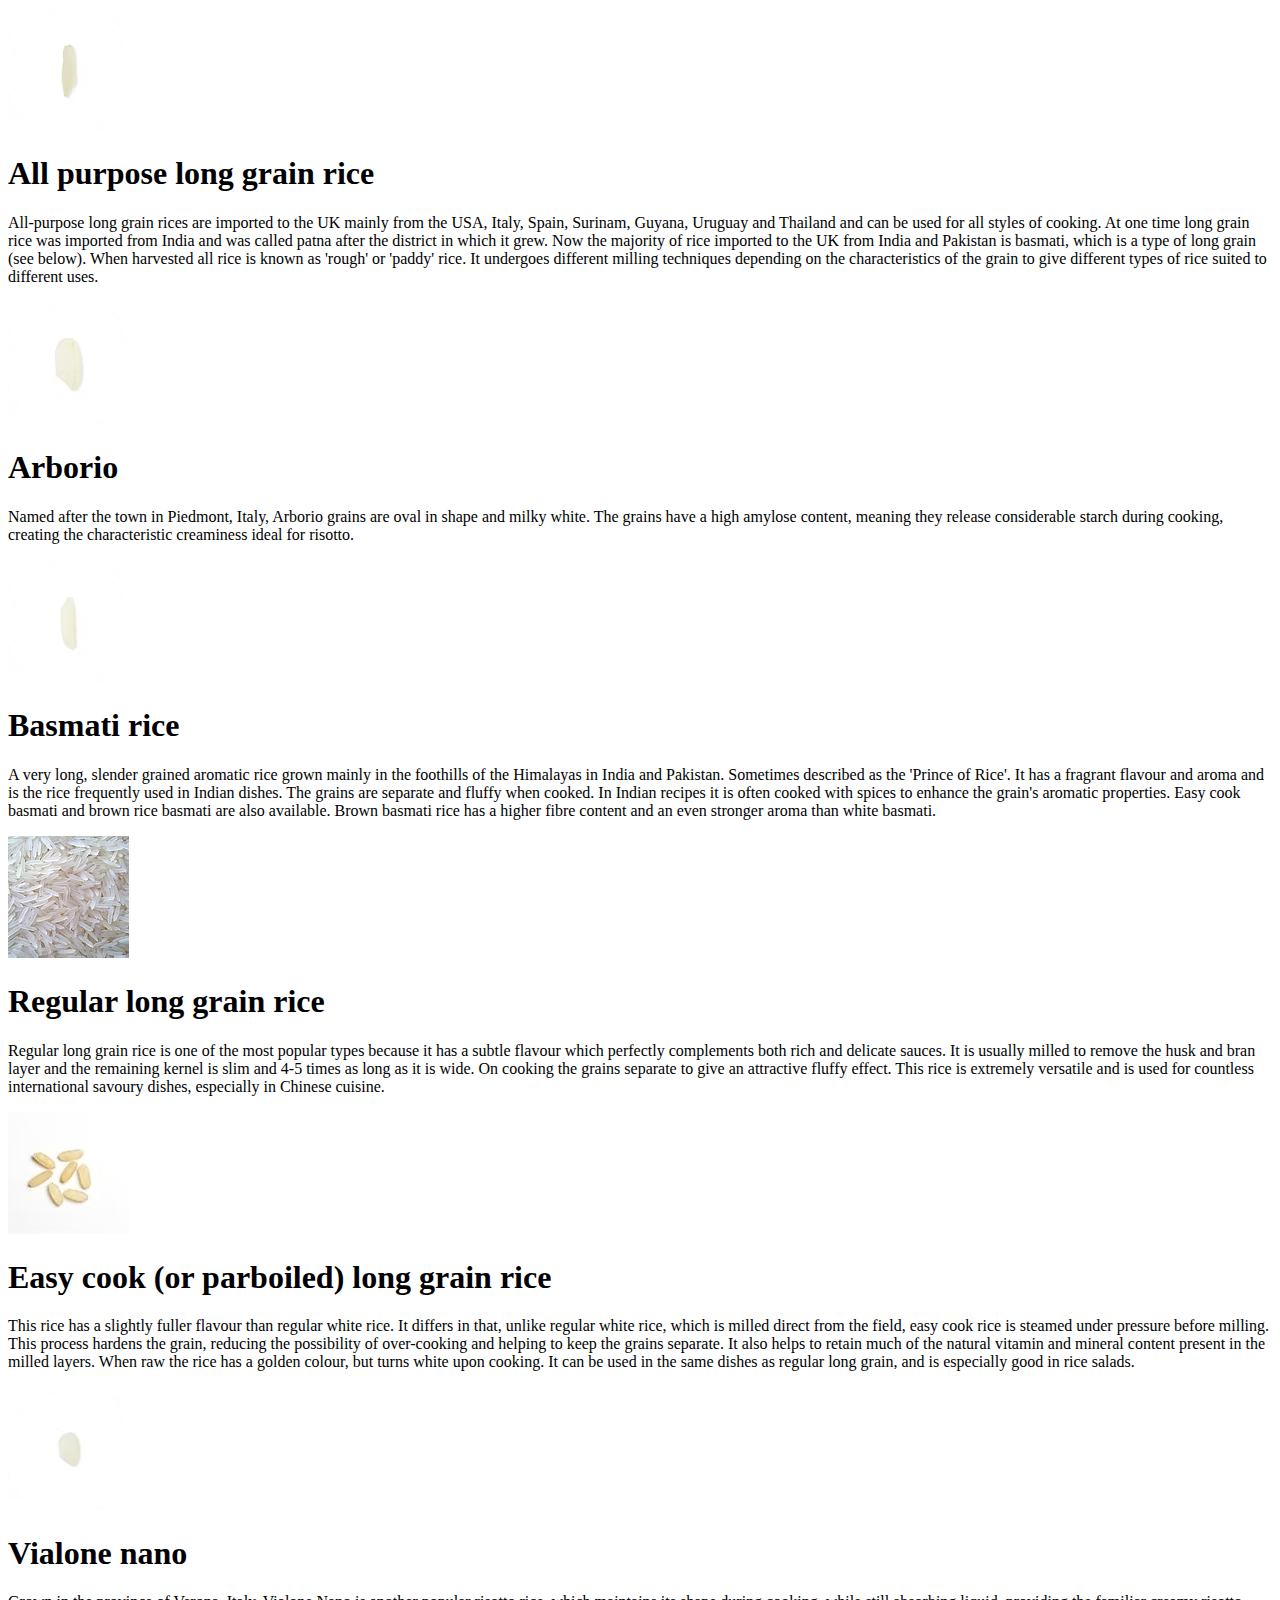
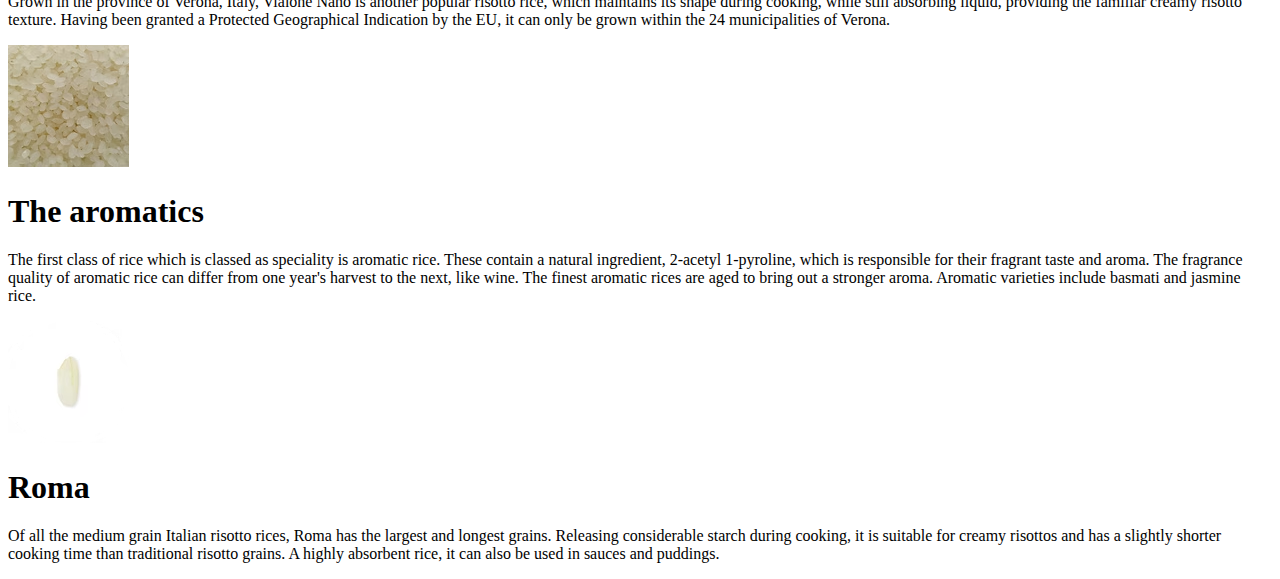
<file: star brand - Copy/saim.rice/rice info.html>
<!DOCTYPE html>
<html lang="en">
<head>
    <meta charset="UTF-8">
    <meta name="viewport" content="width=device-width, initial-scale=1.0">
    <title>Document</title>
</head>
<body>
    <div id="rice">
        <img src="./1st img.avif" alt="rice">
        <h1>All purpose long grain rice</h1>
        <p>All-purpose long grain rices are imported to the UK mainly from the USA, Italy, Spain, Surinam, Guyana, Uruguay and Thailand and can be used for all styles of cooking. At one time long grain rice was imported from India and was called patna after the district in which it grew. Now the majority of rice imported to the UK from India and Pakistan is basmati, which is a type of long grain (see below).

            When harvested all rice is known as 'rough' or 'paddy' rice. It undergoes different milling techniques depending on the characteristics of the grain to give different types of rice suited to different uses.
            
            </p>
    </div>
    <div>
        <img src="./2nd img.avif" alt="rice">
        <h1>Arborio</h1>
        <p>Named after the town in Piedmont, Italy, Arborio grains are oval in shape and milky white.
             The grains have a high amylose content, meaning they release considerable starch during cooking,
              creating the characteristic creaminess ideal for risotto.</p>
    </div>

    <div>
        <img src="./3rd img.avif" alt="rice">
        <h1>Basmati rice</h1>
        <p>A very long, slender grained aromatic rice grown mainly in the foothills of the Himalayas in India and Pakistan.
             Sometimes described as the 'Prince of Rice'. It has a fragrant flavour and aroma and is the rice frequently used in Indian dishes. The grains are separate and fluffy when cooked. In Indian recipes it is often cooked with spices to enhance the grain's aromatic properties. Easy cook basmati and brown rice basmati are also available.
             Brown basmati rice has a higher fibre content and an even stronger aroma than white basmati.</p>
    </div>

    <div>
        <img src="./4th img.avif" alt="rice">
        <h1>
            Regular long grain rice</h1>
        <p>Regular long grain rice is one of the most popular types because it has a subtle flavour which perfectly complements both rich and delicate sauces. It is usually milled to remove the husk and bran layer and the remaining kernel is slim and 4-5 times as long as it is wide. On cooking the grains separate to give an attractive fluffy effect. This rice is extremely versatile and is used for countless international savoury dishes,
             especially in Chinese cuisine.</p>
    </div>
    <div>
        <img src="./5th img.avif" alt="rice" srcset="">
        <h1>Easy cook (or parboiled) long grain rice</h1>
        <p>This rice has a slightly fuller flavour than regular white rice. It differs in that, 
            unlike regular white rice, which is milled direct from the field, easy cook rice is steamed under pressure before milling. This process hardens the grain, reducing the possibility of over-cooking and helping to keep the grains separate. It also helps to retain much of the natural vitamin and mineral content present in the milled layers.

            When raw the rice has a golden colour, but turns white upon cooking. It can be used in the same dishes as regular long grain, and is especially good in rice salads.</p>
    </div>
    <div>
        <img src="./8th img.avif" alt="" srcset="">
        <h1>Vialone nano</h1>
        <p>Grown in the province of Verona, Italy, Vialone Nano is another popular risotto rice, 
            which maintains its shape during cooking, while still absorbing liquid, providing the familiar creamy risotto texture. Having been granted a Protected Geographical Indication by the EU, it can only be grown within the 24 municipalities of Verona.</p>
    </div>
    <div>
        <img src="./9th img.avif" alt="rice">
        <h1>The aromatics</h1>
        <p>The first class of rice which is classed as speciality is aromatic rice. These contain a natural ingredient, 2-acetyl 1-pyroline, which is responsible for their fragrant taste and aroma. The fragrance quality of aromatic rice can differ from one year's harvest to the next, like wine. The finest aromatic rices are aged to bring out a stronger aroma.

            Aromatic varieties include basmati and jasmine rice.</p>
    </div>
    <div>
        <img src="./10th img.avif" alt="rice">
        <h1>Roma</h1>
        <p>Of all the medium grain Italian risotto rices, Roma has the largest and longest grains. Releasing considerable starch during cooking, it is suitable for creamy risottos and has a slightly shorter cooking time than traditional risotto grains.
             A highly absorbent rice, it can also be used in sauces and puddings.</p>
    </div>


</body>
</html>
</file>
<file: star brand - Copy/styles.css>
* {
  margin: 0;
  padding: 0;
  box-sizing: border-box;
  font-family: Cambria, Cochin, Georgia, Times, 'Times New Roman', serif;
}

body {
  background-image: url(./img/depositphotos_5483370-stock-photo-field-of-freshly-bales-of.jpg);
  background-repeat: no-repeat;
  background-size: cover;
  background-attachment: fixed;
}

/******** Home page start **********/

/********* Navbar Start *********/
.navbar {
  display: flex;
  justify-content: space-between;
  align-items: center;
  background: linear-gradient(135deg, orange, yellow);
  padding: 5px 20px;
}

.logo {
  display: flex;
  align-items: center;
}

.logo-img {
  width: 130px;
  height: auto;
  margin-right: 10px;
}

.logo-name {
  color: black;
  font-size: 50px;
  font-weight: bold;
}

/********** Toggle Button ***********/
.toggle-container {
  display: none;
  position: relative;
  width: 50px;
  height: 25px;
}

.toggle-input {
  display: none;
}

.toggle-label {
  position: absolute;
  cursor: pointer;
  top: 0;
  left: 0;
  right: 0;
  bottom: 0;
  background-color: #ccc;
  border-radius: 25px;
  transition: background-color 0.3s ease;
}

.toggle-label::after {
  content: "";
  position: absolute;
  height: 20px;
  width: 20px;
  background-color: white;
  border-radius: 50%;
  top: 2.5px;
  left: 2.5px;
  transition: transform 0.3s ease;
}

.toggle-input:checked + .toggle-label {
  background-color: rgb(224, 188, 31);
}

.toggle-input:checked + .toggle-label::after {
  transform: translateX(25px);
}



@media  screen and (max-width: 430px){
  .toggle-container{
    display: inline-block;
  }
  .sub-navbar{
    display: none;
  }
}
/*********SUB NAVBAR START************/

.sub-navbar {
  background-color: transparent;
}

.navbar-2 {
  display: block;
  padding: 5px 20px;
  align-items: center;
  backdrop-filter: blur(100px);
}

.navbar-2 a {
  color: white;
  font-size: 18px;
  text-decoration: none;
  padding: 15px 15px;
  display: inline-block;
}

.navbar-2 a:hover {
  color: black;
  transition: color 0.3s ease, transform 0.3s ease;
  transform: translateY(-5px);
}

.dropdown {
  position: relative;
  display: inline-block;
  z-index: 50;
}

.dropdown-content {
  display: none;
  position: absolute;
  background-color: orange;
  min-width: 150px;
}

.dropdown-content a {
  color: white;
  padding: 10px 10px;
  text-decoration: none;
  display: block;
}

.dropdown-content a:hover {
  color: black;
}

.dropdown:hover .dropdown-content {
  display: inline-flex;
  border-radius: 0PX 0PX 10PX 10px;
  position: relative;
}

.dropdown:hover>a {
  color: black;
}

/* slider */
.slider-container {
  position: relative;
  width: 100%;
  height: 500px;
  overflow: hidden;
}

.fade-slide {
  position: absolute;
  width: 100%;
  height: auto;
  opacity: 0;
  transition: opacity 1s ease-in-out;
}

.fade-slide img {
  width: 100%;
  height: 100%;
  object-fit: cover;
}

.fade-slider .fade-slide:nth-child(1) {
  opacity: 1;
}

/* card */
.container {
  display: grid;
  grid-template-columns: repeat(4, 1fr);
  gap: 20px;
  padding: 20px;
}

.card {
  backdrop-filter: blur(5px);
  padding: 20px;
  border-radius: 8px;
  box-shadow: 0 0px 10px black;
  text-align: center;
  transition: transform 0.3s;
}

.card img {
  width: 100%;
  height: auto;
  border-radius: 8px;
}

.card:hover {
  transform: translateY(-10px);
}

.card h3 {
  font-family: 'Franklin Gothic Medium', 'Arial Narrow', Arial, sans-serif;
  margin: 10px 0;
}

.card p {
  color: black;
}

@media (max-width: 1200px) {
  .container {
    grid-template-columns: repeat(3, 1fr);
  }
}

@media (max-width: 900px) {
  .container {
    grid-template-columns: repeat(2, 1fr);
  }
}

@media (max-width: 600px) {
  .container {
    grid-template-columns: 1fr;
  }
}

.btn {
  display: inline-block;
  margin-top: 20px;
  background-color: orange;
  color: white;
  padding: 10px 20px;
  border: none;
  border-radius: 5px;
  cursor: pointer;
  text-transform: uppercase;
  transition: background-color 0.5s;
}

.btn:hover {
  background-color: rgb(241, 241, 37);
  color: black;
}

.home-data{
  text-align: center;
  background-color: yellow;
  border-radius: 8px;
  margin: 20px;
  justify-content: center;
}

.our-main{
  display: flex;
  justify-content: space-around;
  padding: 20px 50px;
  flex-wrap: wrap;
}
.our-vision{
  display: flex;
  text-align: justify;
  width: 500px;

}
.our-mision{
  display: flex;
  text-align: justify;
  width: 500px;
}
.home-p-1{
  padding: 0px 50px;
  font-size: x-large;
  /* width: 700px; */
  text-align: justify;
  justify-items: center;
}



/******** footer **********/
.footer {
  background-color: black;
  opacity: 0.8;
  color: gray;
  padding: 40px 20px;
  text-align: center;
  position: relative;
}

.footer-links {
  margin-bottom: 15px;
}

.footer-link {
  color: white;
  text-decoration: none;
  margin: 0 15px;
  font-size: 18px;
  position: relative;
  display: inline-block;
  transition: color 0.3s ease, transform 0.3s ease;
}

.footer-link:hover {
  color: orange;
  transform: translateY(-5px);
}

.footer-text {
  font-size: 14px;
  margin-top: 20px;
  opacity: 0;
  animation: fadeIn 2s forwards;
}

@keyframes fadeIn {
  0% {
    opacity: 0;
  }

  100% {
    opacity: 1;
  }
}

/* Home page End */








.animation-section {
  display: flex;
  justify-content: space-between;
}

.container2 {
  display: flex;
  flex-wrap: wrap;
  justify-content: center;
  gap: 20px;
  max-width: 700px;
  margin: 0 auto;
  padding: 10px;
}

.content {
  display: flex;
  flex-direction: column;
  align-items: center;
  text-align: center;
  padding: 20px;
  border-radius: 8px;
  box-shadow: 0 2px 4px rgba(0, 0, 0, 0.1);
  background-color: #fff;
}

.box {
  overflow: hidden;
  border-radius: 8px;
}

.box img {
  width: 100%;
  height: auto;
  transition: transform 0.3s ease;
  border-radius: 8px;
}

.box:hover img {
  transform: scale(1.1);
}

.box h2 {
  margin: 10px 0;
  font-size: 18px;
}

.box p {
  font-size: 14px;
  color: #555;
}

/* Responsive Adjustments */
@media (max-width: 768px) {
  .content {
    padding: 15px;
  }

  .box h2 {
    font-size: 16px;
  }

  .box p {
    font-size: 12px;
  }
}

@media (max-width: 480px) {
  .box img {
    border-radius: 4px;
  }

  .box h2 {
    font-size: 14px;
  }

  .box p {
    font-size: 10px;
  }
}

/******* F.A.Q work start *******/
.sectionFAQ {
  background: linear-gradient(0deg, rgb(255, 238, 0), rgb(255, 255, 255));
  text-align: center;
  /* opacity: calc(0.8);  */
  margin: 50px;
  padding: 0px 50px;
  border-radius: 10px;
}

.h1FAQ {
  font-family: 'Segoe UI', Tahoma, Geneva, Verdana, sans-serif;
  font-size: xx-large;
  color: rgb(224, 183, 18);
}

.textarea {
  height: 100px;
  width: 500px;
}

@media only screen and (max-width: 666px) {
  .textarea {
    width: 180px;
  }

}

.submit-btn {
  background-color: orange;
  margin-top: 16px;
  margin-bottom: 50px;
  padding: 10px 50px 10px 50px;
  border-radius: 50px;
  font-family: 'Franklin Gothic Medium', 'Arial Narrow', Arial, sans-serif;
  border: 1px solid gray;
  transition: all 1.5s ease;

}

.submit-btn:hover {
  background-color: rgb(184, 145, 3);
  transition: 0.4s ease-in-out;
}




/***********CONTANT PAGE WORK START************/

.mapswrapper {
  /* background: #fff; */
  position: relative
}

.mapswrapper iframe {
  border: 0;
  position: relative;
  z-index: 2
}

.mapswrapper a {
  color: rgba(0, 0, 0, 0);
  position: absolute;
  left: 0;
  top: 0;
  z-index: 0
}

/*********** PRODUCT PAGE WORK START **********/

.product-card{
  display: flex;
  justify-content: space-evenly;
  flex-wrap: wrap;
  padding: 20px 0px;
}

/**Contact Form  ****/
.section-contact-us {
  background: linear-gradient(0deg, rgb(255, 238, 0), rgb(255, 255, 255));
  /* opacity: calc(0.8);  */
  margin: 50px 200px;
  padding: 50px 50px 50px 50px;
  border-radius: 10px;
  box-shadow: 0px 0px 10px black;
}
.section-contact-us h1 {
  font-family: 'Segoe UI', Tahoma, Geneva, Verdana, sans-serif;
  font-size: xx-large;
  color: rgb(224, 183, 18);
  text-align: center;
}
.contact-us{
  padding-left: 150px;
}

.contact-main{
  display: flex;
  flex-wrap: wrap;
}

.mapswrapper{
  display: flex;
 padding-left: 300px;
 padding-top: 50px;
 width: 305px; 
 height: 350px;
}



.main-contact-work {
  justify-items: center;
  margin-top: 50px;
}


.contact-work {
  background-color: orange;
  border-radius: 8px;
  display: flex;
  justify-content: center;
  box-shadow: 0px 0px 10px black;
  align-items: center;
  height: 620px;
  width: 500px;
  margin-bottom: 100px;
}

.head {
  margin-bottom: 20px;
}

.contact-heading {
  text-align: center;
  margin-bottom: 30px;
}

.contact-work .contact-heading h1 {
  font-size: xx-large;
}

.contact-work .contact-heading p {
  font-size: large;
}

.names input {
  width: 100%;
  height: 40px;
}

.gmails input {
  width: 100%;
  height: 40px;
}

.messages textarea {
  width: 100%;
  height: 90px;
}

#information {
  width: 100%;
  height: 40px;
}

.subjects {
  height: 40px;
  width: 100%;
  margin-bottom: 52px;
}

.submit button {
  height: 40px;
  width: 150px;
  background-color: yellow;
  font-size: larger;
  border-radius: 20px;
}

.submit button:hover {
  background-color: rgb(175, 175, 0);
  color: white;
  transition: 0.3s ease-in-out;

}

.submit {
  text-align: center;
}


/****Contact work end*****/


/************* DROPDOWN WORK **************/

/************* RICE PAGE **************/
.rice-main{
  background-color: yellow;
  margin: 50px;
  border-radius: 9px;

}
.rice-img-and-data{
  display: flex;
  margin: 30px;
  padding: 30px 0px;
}
.rice-data h4{
  text-align: center;
}

/*************** PULSES PAGE ***************/
.pulses-main{
  background-color: yellow;
  margin: 50px;
  border-radius: 9px;

}
.pulses-img-and-data{
  display: flex;
  margin: 30px;
  padding: 30px 0px;
}
.pulses-data h4{
  text-align: center;
}
.pulses-data img{
  float: left;
}

/*************** COOKING OIL PAGE ***************/
.cooking-oil-main{
  background-color: yellow;

}
.cooking-oil-data-and-img-1{
  display: flex;
}
.cooking-oil-data-and-img-2{
  display: flex;
}
</file>
